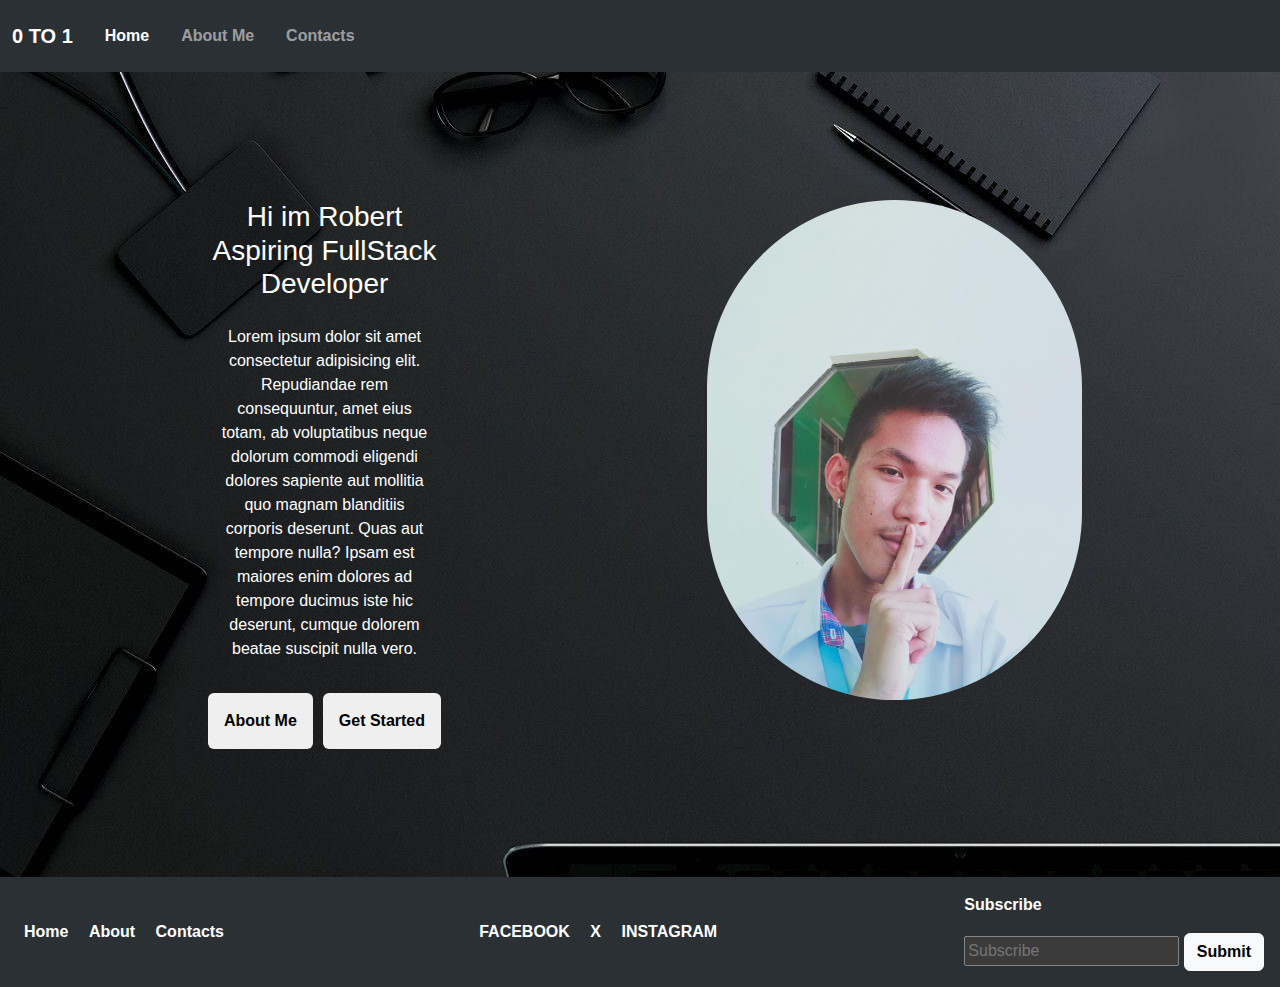
<file: index.html>
<!DOCTYPE html>
<html lang="en">
  <head>
    <meta charset="UTF-8" />
    <meta name="viewport" content="width=device-width, initial-scale=1.0" />
    <title>0 TO 1</title>
    <link rel="stylesheet" href="style.css" />
    <link
      href="https://cdn.jsdelivr.net/npm/bootstrap@5.3.3/dist/css/bootstrap.min.css"
      rel="stylesheet"
      integrity="sha384-QWTKZyjpPEjISv5WaRU9OFeRpok6YctnYmDr5pNlyT2bRjXh0JMhjY6hW+ALEwIH"
      crossorigin="anonymous"
    />
  </head>
  <body>
    <div class="navbars sticky-top">
      <nav
        class="navbar navbar-expand-lg bg-body-tertiary"
        data-bs-theme="dark"
      >
        <div class="container-fluid">
          <a class="navbar-brand" href="./index.html">0 TO 1</a>
          <button
            class="navbar-toggler"
            type="button"
            data-bs-toggle="collapse"
            data-bs-target="#navbarNavDropdown"
            aria-controls="navbarNavDropdown"
            aria-expanded="false"
            aria-label="Toggle navigation"
          >
            <span class="navbar-toggler-icon"></span>
          </button>
          <div class="collapse navbar-collapse" id="navbarNavDropdown">
            <ul class="navbar-nav">
              <li class="nav-item">
                <a class="nav-link active p-3" aria-current="page" href="./index.html">Home</a>
              </li>
              <li class="nav-item">
                <a class="nav-link p-3" href="./about.html">About Me</a>
              </li>
              <li class="nav-item">
                <a class="nav-link p-3" href="./contacts.html">Contacts</a>
              </li>
            </ul>
          </div>
        </div>
      </nav>
    </div>

    <div class="hero-section">
      <div class="container text-center">
        <div class="row">
          <div class="col">
            <h3>Hi im Robert Aspiring FullStack Developer</h3>
            <p>
              Lorem ipsum dolor sit amet consectetur adipisicing elit.
              Repudiandae rem consequuntur, amet eius totam, ab voluptatibus
              neque dolorum commodi eligendi dolores sapiente aut mollitia quo
              magnam blanditiis corporis deserunt. Quas aut tempore nulla? Ipsam
              est maiores enim dolores ad tempore ducimus iste hic deserunt,
              cumque dolorem beatae suscipit nulla vero.
            </p>
            <div class="buttons">
              <button class="bs-tertiary-color rounded"><a href="./about.html">About Me</a></button>
              <button class="bs-tertiary-color rounded"><a href="./contacts.html">Get Started</a></button>
            </div>
          </div>
          <div class="col">
            <img src="./images/github photo.jpg" alt="" />
          </div>
        </div>
      </div>
    </div>

    <footer class= "bg-body-tertiary"
    data-bs-theme="dark">
      <div class="page-links">
        <a class="p-2" href="./index.html">Home</a>
        <a class="p-2" href="./about.html">About</a>
        <a class="p-2" href="./contacts.html">Contacts</a>
      </div>
      <div class="quick-links">
        <a class="p-2" href="#">FACEBOOK</a>
        <a class="p-2" href="#">X</a>
        <a class="p-2" href="#">INSTAGRAM</a>
      </div>
      <div>
        <p>Subscribe</p>
        <form ><input type="Subscribe" placeholder="Subscribe">
          <button type="submit" class="btn btn-light fw-bold">Submit</button>
        </form>
      </div>
    </footer>

    <script
      src="https://cdn.jsdelivr.net/npm/@popperjs/core@2.11.8/dist/umd/popper.min.js"
      integrity="sha384-I7E8VVD/ismYTF4hNIPjVp/Zjvgyol6VFvRkX/vR+Vc4jQkC+hVqc2pM8ODewa9r"
      crossorigin="anonymous"
    ></script>
    <script
      src="https://cdn.jsdelivr.net/npm/bootstrap@5.3.3/dist/js/bootstrap.min.js"
      integrity="sha384-0pUGZvbkm6XF6gxjEnlmuGrJXVbNuzT9qBBavbLwCsOGabYfZo0T0to5eqruptLy"
      crossorigin="anonymous"
    ></script>
  </body>
</html>
</file>
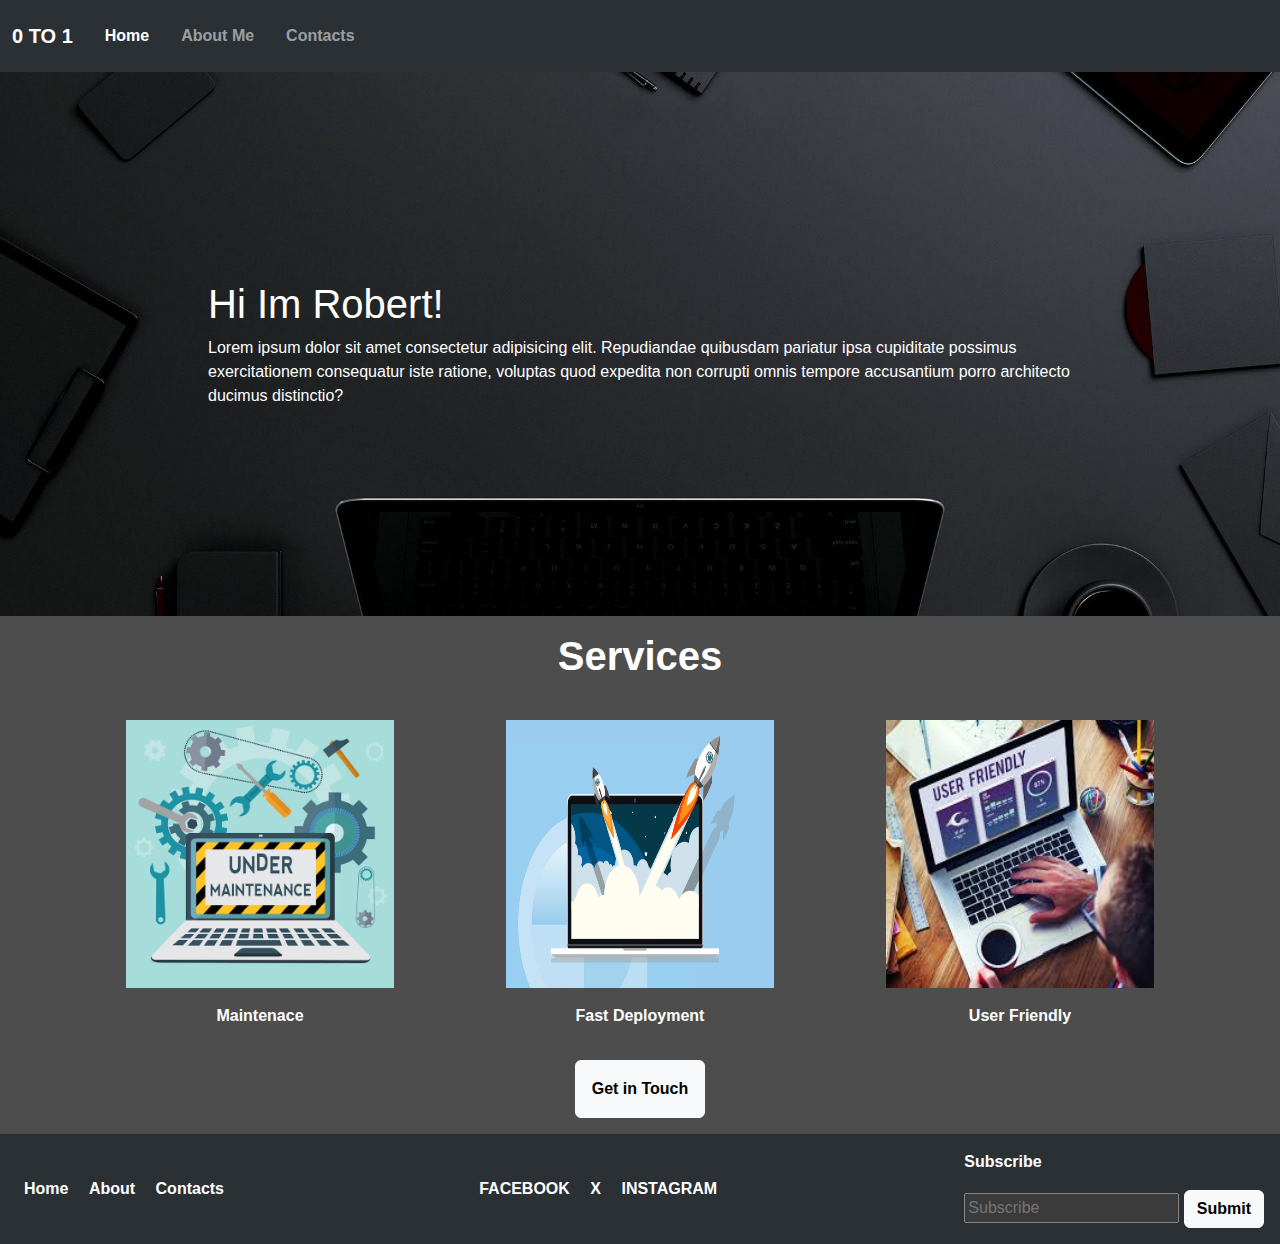
<file: about.html>
<!DOCTYPE html>
<html lang="en">
  <head>
    <meta charset="UTF-8" />
    <meta name="viewport" content="width=device-width, initial-scale=1.0" />
    <title>0 TO 1</title>
    <link rel="stylesheet" href="style.css" />
    <link
      href="https://cdn.jsdelivr.net/npm/bootstrap@5.3.3/dist/css/bootstrap.min.css"
      rel="stylesheet"
      integrity="sha384-QWTKZyjpPEjISv5WaRU9OFeRpok6YctnYmDr5pNlyT2bRjXh0JMhjY6hW+ALEwIH"
      crossorigin="anonymous"
    />
  </head>
  <body>
    <div class="navbars sticky-top">
      <nav
        class="navbar navbar-expand-lg bg-body-tertiary"
        data-bs-theme="dark"
      >
        <div class="container-fluid">
          <a class="navbar-brand" href="./index.html">0 TO 1</a>
          <button
            class="navbar-toggler"
            type="button"
            data-bs-toggle="collapse"
            data-bs-target="#navbarNavDropdown"
            aria-controls="navbarNavDropdown"
            aria-expanded="false"
            aria-label="Toggle navigation"
          >
            <span class="navbar-toggler-icon"></span>
          </button>
          <div class="collapse navbar-collapse" id="navbarNavDropdown">
            <ul class="navbar-nav">
              <li class="nav-item">
                <a
                  class="nav-link active p-3"
                  aria-current="page"
                  href="./index.html"
                  >Home</a
                >
              </li>
              <li class="nav-item">
                <a class="nav-link p-3" href="./about.html">About Me</a>
              </li>
              <li class="nav-item">
                <a class="nav-link p-3" href="./contacts.html">Contacts</a>
              </li>
            </ul>
          </div>
        </div>
      </nav>
    </div>

    <div class="about-section">
      <div class="about-text">
        <h1>Hi Im Robert!</h1>
        <p>
          Lorem ipsum dolor sit amet consectetur adipisicing elit. Repudiandae
          quibusdam pariatur ipsa cupiditate possimus exercitationem consequatur
          iste ratione, voluptas quod expedita non corrupti omnis tempore
          accusantium porro architecto ducimus distinctio?
        </p>
      </div>
    </div>

    <div class="services">
      <h1>Services</h1>
      <div class="container text-center">
        <div class="row">
          <div class="col">
            <div class="maintenance">
              <img src="./images/mainte.jpeg" alt="" />
              <p>Maintenace</p>
            </div>
          </div>
          <div class="col">
            <div>
              <img src="./images/fast.jpeg" alt="" />
              <p>Fast Deployment</p>
            </div>
          </div>
          <div class="col">
            <div>
              <img src="./images/uf.jpeg" alt="" />
              <p>User Friendly</p>
            </div>
          </div>
        </div>
        <div class="gt-btn">
          <button class="btn btn-light fw-bold p-3"> <a href="./contacts.html">Get in Touch</a></button>
        </div>
      </div>
    </div>
    <footer class="bg-body-tertiary" data-bs-theme="dark">
      <div class="page-links">
        <a class="p-2" href="./index.html">Home</a>
        <a class="p-2" href="./about.html">About</a>
        <a class="p-2" href="./contacts.html">Contacts</a>
      </div>
      <div class="quick-links">
        <a class="p-2" href="#">FACEBOOK</a>
        <a class="p-2" href="#">X</a>
        <a class="p-2" href="#">INSTAGRAM</a>
      </div>
      <div>
        <p>Subscribe</p>
        <form>
          <input type="Subscribe" placeholder="Subscribe" />
          <button type="submit" class="btn btn-light fw-bold">Submit</button>
        </form>
      </div>
    </footer>

    <script
      src="https://cdn.jsdelivr.net/npm/@popperjs/core@2.11.8/dist/umd/popper.min.js"
      integrity="sha384-I7E8VVD/ismYTF4hNIPjVp/Zjvgyol6VFvRkX/vR+Vc4jQkC+hVqc2pM8ODewa9r"
      crossorigin="anonymous"
    ></script>
    <script
      src="https://cdn.jsdelivr.net/npm/bootstrap@5.3.3/dist/js/bootstrap.min.js"
      integrity="sha384-0pUGZvbkm6XF6gxjEnlmuGrJXVbNuzT9qBBavbLwCsOGabYfZo0T0to5eqruptLy"
      crossorigin="anonymous"
    ></script>
  </body>
</html>
</file>
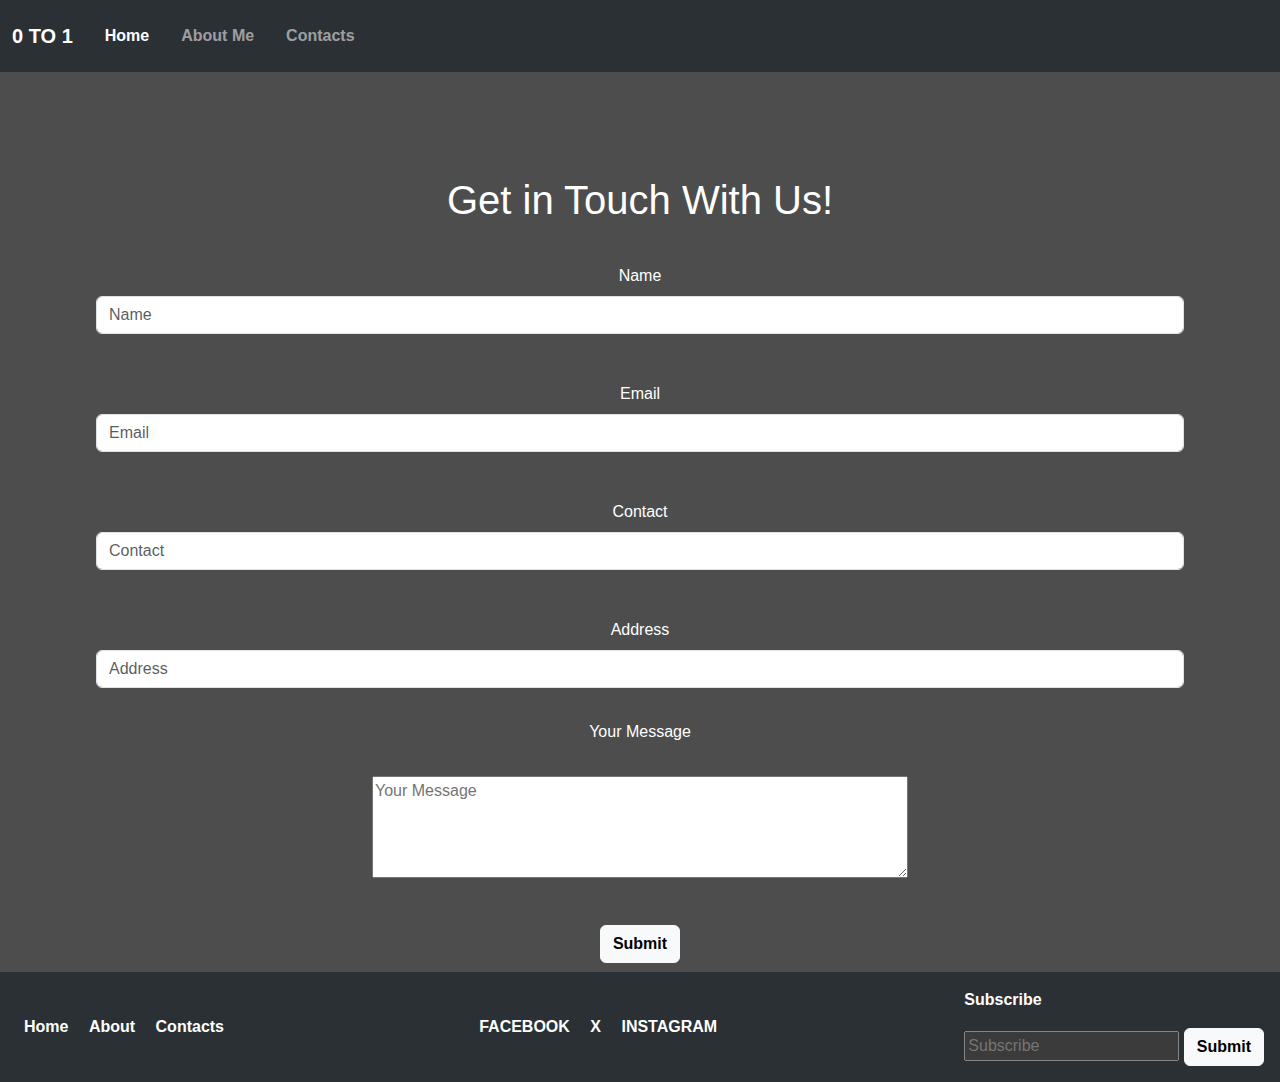
<file: contacts.html>
<!DOCTYPE html>
<html lang="en">
  <head>
    <meta charset="UTF-8" />
    <meta name="viewport" content="width=device-width, initial-scale=1.0" />
    <title>0 TO 1</title>
    <link rel="stylesheet" href="style.css" />
    <link
      href="https://cdn.jsdelivr.net/npm/bootstrap@5.3.3/dist/css/bootstrap.min.css"
      rel="stylesheet"
      integrity="sha384-QWTKZyjpPEjISv5WaRU9OFeRpok6YctnYmDr5pNlyT2bRjXh0JMhjY6hW+ALEwIH"
      crossorigin="anonymous"
    />
  </head>
  <body>
    <div class="navbars sticky-top">
        <nav
          class="navbar navbar-expand-lg bg-body-tertiary"
          data-bs-theme="dark"
        >
          <div class="container-fluid">
            <a class="navbar-brand" href="./index.html">0 TO 1</a>
            <button
              class="navbar-toggler"
              type="button"
              data-bs-toggle="collapse"
              data-bs-target="#navbarNavDropdown"
              aria-controls="navbarNavDropdown"
              aria-expanded="false"
              aria-label="Toggle navigation"
            >
              <span class="navbar-toggler-icon"></span>
            </button>
            <div class="collapse navbar-collapse" id="navbarNavDropdown">
              <ul class="navbar-nav">
                <li class="nav-item">
                  <a
                    class="nav-link active p-3"
                    aria-current="page"
                    href="./index.html"
                    >Home</a
                  >
                </li>
                <li class="nav-item">
                  <a class="nav-link p-3" href="./about.html">About Me</a>
                </li>
                <li class="nav-item">
                  <a class="nav-link p-3" href="./contacts.html">Contacts</a>
                </li>
              </ul>
            </div>
          </div>
        </nav>
      </div>
      

     <div class="forms">
        <form>
            <div class="m-4">
                <h1>Get in Touch With Us!</h1>
            </div>
            <div class="mb-3 p-3">
              <label for="Name" class="form-label">Name</label>
              <input type="name" class="form-control" placeholder="Name"> 
            </div>
            <div class="mb-3 p-3">
              <label for="Email" class="form-label">Email</label>
              <input type="email" class="form-control" placeholder="Email">
            </div> <div class="mb-3 p-3">
                <label for="Contact" class="form-label">Contact</label>
                <input type="contact" class="form-control" placeholder="Contact">
              </div> <div class="mb-3 p-3">
                <label for="Address" class="form-label">Address</label>
                <input type="address" class="form-control" placeholder="Address">
              </div>
              <label for="Message" class="form-label">Your Message</label>
               <div class="mb-3 p-4">
               <textarea class="w-50" name="" id="" rows="4" cols="5" placeholder="Your Message"></textarea>
              </div>
           
            <button type="submit" class="btn btn-light fw-bold">Submit</button>
          </form>
     </div>


    <footer class="bg-body-tertiary" data-bs-theme="dark">
      <div class="page-links">
        <a class="p-2" href="./index.html">Home</a>
        <a class="p-2" href="./about.html">About</a>
        <a class="p-2" href="./contacts.html">Contacts</a>
      </div>
      <div class="quick-links">
        <a class="p-2" href="#">FACEBOOK</a>
        <a class="p-2" href="#">X</a>
        <a class="p-2" href="#">INSTAGRAM</a>
      </div>
      <div>
        <p>Subscribe</p>
        <form>
          <input type="Subscribe" placeholder="Subscribe" />
          <button type="submit" class="btn btn-light fw-bold">Submit</button>
        </form>
      </div>
    </footer>

    <script
      src="https://cdn.jsdelivr.net/npm/@popperjs/core@2.11.8/dist/umd/popper.min.js"
      integrity="sha384-I7E8VVD/ismYTF4hNIPjVp/Zjvgyol6VFvRkX/vR+Vc4jQkC+hVqc2pM8ODewa9r"
      crossorigin="anonymous"
    ></script>
    <script
      src="https://cdn.jsdelivr.net/npm/bootstrap@5.3.3/dist/js/bootstrap.min.js"
      integrity="sha384-0pUGZvbkm6XF6gxjEnlmuGrJXVbNuzT9qBBavbLwCsOGabYfZo0T0to5eqruptLy"
      crossorigin="anonymous"
    ></script>
  </body>
</html>
</file>
<file: style.css>
* {
  box-sizing: border-box;
  font-family: sans-serif;
  box-sizing: border-box;
}

.navbars {
  font-weight: bold;
}

.hero-section {
  background-image: url(./images/backgroundimg.jpg);
  object-fit: cover;
  background-repeat: no-repeat;
  color: white;
}


.hero-section .col {
  align-items: center;
  padding: 8rem;
}

.hero-section p {
  padding: 1rem;
  text-align: center;
  justify-content: center;
}

.hero-section img {
  height: 500px;
  border-radius: 600px;
}

button {
  padding: 1rem;
  border: none;
  font-weight: bold;
}
.buttons {
  display: flex;
  justify-content: space-evenly;
  align-items: center;
}

.buttons button a{ 
    text-decoration: none;
    color: black;
}

.about-section {
  padding: 8rem;
  background-image: url(./images/backgroundimg.jpg);
  background-repeat: no-repeat;
  background-size: cover;
  background-position: center;
  color: white;
}

.about-text {
  display: block;
  justify-content: center;
  align-items: center;
  margin: 5rem;
}

.services{
    background-color: rgb(77, 77, 77);
    font-weight: bold;
    color: white;
}

.services h1{
    font-weight: bold;
    text-align: center;
    padding: 1rem;
}


.services img{
    padding: 1rem;
    height: 300px;
    width: 300px;
}

.gt-btn{
    padding: 1rem;
    display: flex;
    justify-content: center;
    align-items: center;
}

.gt-btn a{
    text-decoration: none;
    color: black;
}


footer {
  display: flex;
  justify-content: space-between;
  align-items: center;
  color: white;
  padding: 1rem;
  font-weight: bold;
}

footer a {
  text-decoration: none;
  color: white;
}

.forms{
  text-align: center;
  height: 100vh;
  color: white;
  background-color: rgb(77, 77, 77);
  padding: 5rem;
}
</file>
